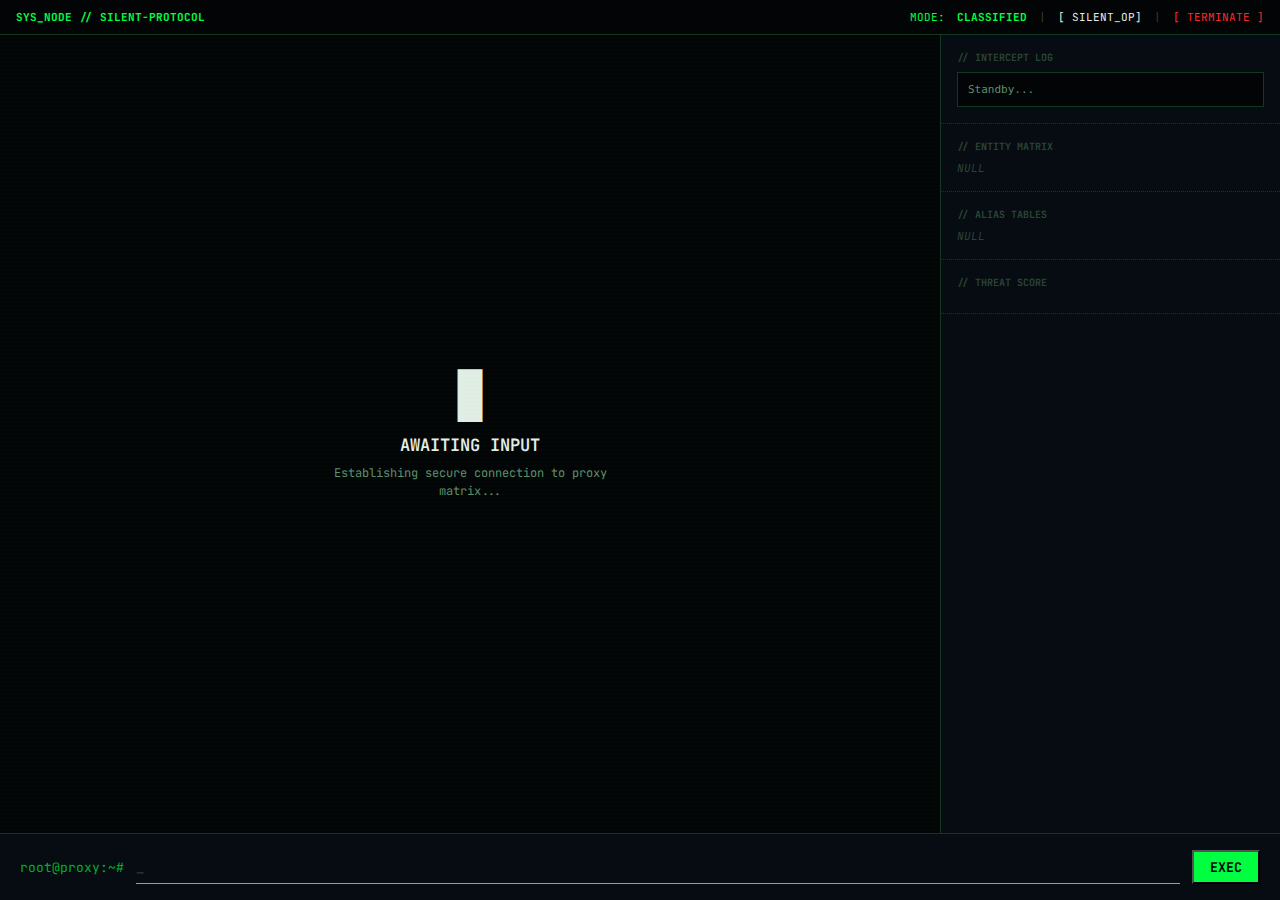
<file: experimental_frontend/index.html>
<!DOCTYPE html>
<html lang="en">
<head>
    <meta charset="UTF-8">
    <meta name="viewport" content="width=device-width, initial-scale=1.0">
    <meta name="description" content="Silent-Protocol — Privacy-preserving AI proxy.">
    <title>Silent-Protocol — Privacy AI Proxy</title>
    <link rel="preconnect" href="https://fonts.googleapis.com">
    <link rel="preconnect" href="https://fonts.gstatic.com" crossorigin>
    <link href="https://fonts.googleapis.com/css2?family=Instrument+Sans:wght@400;600;700&family=JetBrains+Mono:wght@400;500;700&family=DM+Sans:opsz,wght@9..40,400;9..40,500;9..40,700&family=Source+Code+Pro:wght@400;500&family=Inter:wght@400;500;600;700&family=Fira+Code:wght@400;500&family=Space+Grotesk:wght@400;500;700&family=Overpass+Mono:wght@400;700&family=Plus+Jakarta+Sans:wght@400;500;600;700&family=IBM+Plex+Mono:wght@400;500&display=swap" rel="stylesheet">
    <link rel="stylesheet" href="style.css">
</head>
<body data-theme="classified">

<!-- ═══════════════════════════════════════════════════
     LAYOUT 1: CLASSIFIED — Intelligence terminal
     UX: Raw, technical. Controls in ASCII-style header.
     Color: Pure black, CRT green.
     ═══════════════════════════════════════════════════ -->
<div id="layout-classified" class="layout-container" style="display:none">
    <div class="cl-top-bar">
        <div class="cl-brand">SYS_NODE // SILENT-PROTOCOL</div>
        <div class="cl-controls">
            <span class="cl-label">MODE:</span>
            <select class="cl-select" data-theme-switcher>
                <option value="classified">CLASSIFIED</option>
                <option value="messenger">MESSENGER</option>
                <option value="superchat">SUPERCHAT</option>
                <option value="phantom">PHANTOM</option>
                <option value="darkcom">DARKCOM</option>
            </select>
            <span class="cl-divider">|</span>
            <label class="cl-silent-toggle">
                [<input type="checkbox" checked data-silent-toggle> SILENT_OP]
            </label>
            <span class="cl-divider">|</span>
            <button class="cl-btn" data-reset-btn>[ TERMINATE ]</button>
        </div>
    </div>
    <div class="cl-main">
        <section class="cl-chat" id="cl-chat-area">
            <div class="empty-state" data-empty>
                <div class="empty-icon">█</div>
                <h2>AWAITING INPUT</h2>
                <p>Establishing secure connection to proxy matrix...</p>
            </div>
            <div class="messages" data-messages></div>
            <div class="typing-indicator" data-typing style="display:none"><div class="td"></div><div class="td"></div><div class="td"></div></div>
        </section>
        <aside class="cl-debug">
            <div class="cl-debug-block">
                <h3>// INTERCEPT LOG</h3>
                <pre data-sanitized>Standby...</pre>
            </div>
            <div class="cl-debug-block">
                <h3>// ENTITY MATRIX</h3>
                <div class="entity-tags" data-entities><span class="placeholder">NULL</span></div>
            </div>
            <div class="cl-debug-block">
                <h3>// ALIAS TABLES</h3>
                <div class="alias-map" data-aliases><span class="placeholder">NULL</span></div>
            </div>
            <div class="cl-debug-block">
                <h3>// THREAT SCORE</h3>
                <div data-scorecard></div>
            </div>
        </aside>
    </div>
    <footer class="cl-input">
        <span class="cl-prompt">root@proxy:~#</span>
        <form data-form autocomplete="off">
            <input type="text" data-input placeholder="_" spellcheck="false" autofocus>
            <button type="submit" class="btn-send cl-send">EXEC</button>
        </form>
    </footer>
</div>

<!-- ═══════════════════════════════════════════════════
     LAYOUT 2: MESSENGER — Consumer messaging
     UX: Soft, familiar. Controls hid in profile menu.
     Color: Pristine white, blue accents (#007aff).
     ═══════════════════════════════════════════════════ -->
<div id="layout-messenger" class="layout-container" style="display:none">
    <div class="ms-main">
        <aside class="ms-sidebar">
            <div class="ms-profile">
                <div class="ms-avatar">🛡️</div>
                <div class="ms-profile-info">
                    <span class="ms-profile-name">Silent-Protocol</span>
                    <span class="ms-profile-status">Privacy Engine</span>
                </div>
                <!-- Native Settings Dropdown -->
                <div class="ms-settings">
                    <select class="ms-select" data-theme-switcher>
                        <option value="messenger">Messenger</option>
                        <option value="classified">Classified</option>
                        <option value="superchat">SuperChat</option>
                        <option value="phantom">Phantom</option>
                        <option value="darkcom">DarkCom</option>
                    </select>
                </div>
            </div>
            <div class="ms-search">
                <span class="ms-search-icon">🔍</span>
                <span data-sanitized class="ms-search-text">Sanitized output...</span>
            </div>
            <!-- Tabs -->
            <div class="ms-tabs">
                <button class="ms-tab ms-tab-active" data-ms-tab="entities">Entities</button>
                <button class="ms-tab" data-ms-tab="aliases">Aliases</button>
                <button class="ms-tab" data-ms-tab="score">Score</button>
            </div>
            <div class="ms-tab-content ms-tab-entities active" data-ms-panel="entities">
                <div class="entity-tags" data-entities><span class="placeholder">No entities</span></div>
            </div>
            <div class="ms-tab-content ms-tab-aliases" data-ms-panel="aliases">
                <div class="alias-map" data-aliases><span class="placeholder">No mappings</span></div>
            </div>
            <div class="ms-tab-content ms-tab-score" data-ms-panel="score">
                <div data-scorecard></div>
            </div>
        </aside>

        <div class="ms-chat-wrapper">
            <div class="ms-chat-header">
                <div class="ms-chat-header-left">
                    <div class="ms-chat-avatar">🤖</div>
                    <div>
                        <div class="ms-chat-name">Secure AI</div>
                        <div class="ms-chat-typing" data-typing style="display:none">typing...</div>
                    </div>
                </div>
                <div class="ms-chat-header-right">
                    <label class="ms-toggle-lbl">
                        Silent <input type="checkbox" checked data-silent-toggle class="ms-toggle">
                    </label>
                    <button class="ms-btn-clear" data-reset-btn>Clear Chat</button>
                    <span class="ms-header-action" title="Privacy Score">🛡️ <span data-global-score>--</span></span>
                </div>
            </div>
            <section class="ms-chat" id="ms-chat-area">
                <div class="empty-state" data-empty>
                    <div class="empty-icon">💬</div>
                    <h2>Start a secure conversation</h2>
                    <p>Names, dates, and sensitive data are protected.</p>
                </div>
                <div class="messages" data-messages></div>
            </section>
            <footer class="ms-input">
                <form data-form autocomplete="off">
                    <input type="text" data-input placeholder="Message..." spellcheck="false">
                    <button type="submit" class="btn-send ms-send">↑</button>
                </form>
            </footer>
        </div>
    </div>
</div>

<!-- ═══════════════════════════════════════════════════
     LAYOUT 3: SUPERCHAT — Modern AI SaaS (Indigo/Slate)
     UX: Top navigation bar, clear actions. 
     Color: Slate #0f172a / White #ffffff / Indigo #4f46e5.
     ═══════════════════════════════════════════════════ -->
<div id="layout-superchat" class="layout-container" style="display:none">
    <nav class="sc-nav">
        <div class="sc-nav-left">
            <span class="sc-nav-logo">⚡</span>
            <span class="sc-brand">Silent-Protocol</span>
        </div>
        <div class="sc-nav-center">
            <button class="sc-nav-tab sc-nav-active">Chat</button>
            <button class="sc-nav-tab">Privacy Log</button>
            <button class="sc-nav-tab">Entities</button>
        </div>
        <div class="sc-nav-right">
            <!-- Native SaaS Dropdown -->
            <select class="sc-select" data-theme-switcher>
                <option value="superchat">SuperChat UI</option>
                <option value="classified">Classified UI</option>
                <option value="messenger">Messenger UI</option>
                <option value="phantom">Phantom UI</option>
                <option value="darkcom">DarkCom UI</option>
            </select>
            <label class="sc-silent-toggle">
                Auto-Protect <input type="checkbox" checked data-silent-toggle>
            </label>
            <button class="sc-btn-reset" data-reset-btn>New Session</button>
            <span class="sc-nav-score">Score: <span data-global-score>--</span></span>
        </div>
    </nav>
    <div class="sc-body">
        <aside class="sc-sidebar">
            <div class="sc-sidebar-section">
                <h4>🏷️ Detected Entities</h4>
                <div class="entity-tags" data-entities><span class="placeholder">No entities</span></div>
            </div>
            <div class="sc-sidebar-section">
                <h4>🔗 Alias Map</h4>
                <div class="alias-map" data-aliases><span class="placeholder">No mappings</span></div>
            </div>
            <div class="sc-sidebar-section">
                <h4>📡 AI Input Sync</h4>
                <pre data-sanitized class="sc-sanitized-pre">Waiting...</pre>
            </div>
            <div class="sc-sidebar-section">
                <h4>🛡️ Assessment</h4>
                <div data-scorecard></div>
            </div>
        </aside>
        <div class="sc-chat-column">
            <section class="sc-chat" id="sc-chat-area">
                <div class="empty-state" data-empty>
                    <div class="empty-icon">✨</div>
                    <h2>Ask anything privately</h2>
                    <p>Your PII is replaced with realistic fakes before reaching the AI.</p>
                </div>
                <div class="messages" data-messages></div>
                <div class="typing-indicator" data-typing style="display:none"><div class="td"></div><div class="td"></div><div class="td"></div></div>
            </section>
            <footer class="sc-input">
                <form data-form autocomplete="off">
                    <input type="text" data-input placeholder="Ask or search anything" spellcheck="false">
                    <button type="submit" class="btn-send sc-send">Send ↗</button>
                </form>
            </footer>
        </div>
    </div>
</div>

<!-- ═══════════════════════════════════════════════════
     LAYOUT 4: PHANTOM — Luxury Stealth 
     UX: Minimalist floating bar.
     Color: Obsidian #05020a, Rose Gold #e0bfb8. Glass.
     ═══════════════════════════════════════════════════ -->
<div id="layout-phantom" class="layout-container" style="display:none">
    <div class="ph-top-bar">
        <span class="ph-logo">SILENT-PROTOCOL</span>
        <div class="ph-controls">
            <label class="ph-toggle">Silent <input type="checkbox" checked data-silent-toggle></label>
            <select class="ph-select" data-theme-switcher>
                <option value="phantom">Phantom</option>
                <option value="classified">Classified</option>
                <option value="messenger">Messenger</option>
                <option value="superchat">SuperChat</option>
                <option value="darkcom">DarkCom</option>
            </select>
            <button class="ph-btn-txt" data-reset-btn>Reset</button>
        </div>
    </div>
    <div class="ph-stage">
        <div class="ph-float ph-float-left">
            <div class="ph-glass-card">
                <h4>AI Feed</h4>
                <pre data-sanitized>Waiting...</pre>
            </div>
            <div class="ph-glass-card">
                <h4>Identities</h4>
                <div class="alias-map" data-aliases><span class="placeholder">—</span></div>
            </div>
        </div>
        <div class="ph-center">
            <section class="ph-chat" id="ph-chat-area">
                <div class="empty-state" data-empty>
                    <h2>Phantom Mode</h2>
                    <p>Your identity is invisible.</p>
                </div>
                <div class="messages" data-messages></div>
                <div class="typing-indicator" data-typing style="display:none"><div class="td"></div><div class="td"></div><div class="td"></div></div>
            </section>
            <footer class="ph-input"><form data-form autocomplete="off"><input type="text" data-input placeholder="Whisper..." spellcheck="false"><button type="submit" class="btn-send ph-send">→</button></form></footer>
        </div>
        <div class="ph-float ph-float-right">
            <div class="ph-glass-card">
                <h4>Entities</h4>
                <div class="entity-tags" data-entities><span class="placeholder">—</span></div>
            </div>
            <div class="ph-glass-card">
                <h4>Score: <span data-global-score>--</span></h4>
                <div data-scorecard></div>
            </div>
        </div>
    </div>
</div>

<!-- ═══════════════════════════════════════════════════
     LAYOUT 5: DARKCOM — NOC Dashboard
     UX: Dense control panel.
     Color: Deep Navy #040d1a, Cyan #00e5ff.
     ═══════════════════════════════════════════════════ -->
<div id="layout-darkcom" class="layout-container" style="display:none">
    <div class="dk-main">
        <nav class="dk-icon-bar">
            <div class="dk-icon-top">
                <div class="dk-icon dk-icon-active" title="Comm Link">📡</div>
                <div class="dk-icon" title="Entity Tracker">🎯</div>
                <div class="dk-icon" title="System Status">📊</div>
            </div>
            <div class="dk-icon-bottom">
                <button class="dk-icon" title="Clear Session" data-reset-btn>⏏</button>
            </div>
        </nav>
        <aside class="dk-panel">
            <div class="dk-panel-header">
                <div>
                    <div class="dk-panel-name">NOC.SECURE</div>
                    <div class="dk-panel-sub">Silent-Protocol</div>
                </div>
                <!-- Native Dropdown -->
                <select class="dk-select" data-theme-switcher>
                    <option value="darkcom">DARKCOM</option>
                    <option value="classified">CLASSIFIED</option>
                    <option value="messenger">MESSENGER</option>
                    <option value="superchat">SUPERCHAT</option>
                    <option value="phantom">PHANTOM</option>
                </select>
            </div>
            <div class="dk-panel-toggle">
                <span>Stealth Mode</span>
                <input type="checkbox" checked data-silent-toggle class="dk-checkbox">
            </div>
            <div class="dk-panel-section">
                <div class="dk-panel-section-title">Intercepted I/O</div>
                <pre data-sanitized class="dk-sanitized-text">Standby...</pre>
            </div>
            <div class="dk-panel-section">
                <div class="dk-panel-section-title">Targets <span class="dk-count" data-entity-count>0</span></div>
                <div class="entity-tags" data-entities><span class="placeholder">—</span></div>
            </div>
            <div class="dk-panel-section">
                <div class="dk-panel-section-title">Alias Registry</div>
                <div class="alias-map" data-aliases><span class="placeholder">—</span></div>
            </div>
            <div class="dk-panel-section">
                <div class="dk-panel-section-title">Threat Assessment (<span data-global-score>--</span>)</div>
                <div data-scorecard></div>
            </div>
        </aside>
        <div class="dk-chat-wrapper">
            <div class="dk-chat-header">
                <span class="dk-chat-name">TX/RX Feed #8000</span>
                <span class="dk-chat-status" data-typing style="display:none">Receiving...</span>
            </div>
            <section class="dk-chat" id="dk-chat-area">
                <div class="empty-state" data-empty>
                    <div class="empty-icon">⎈</div>
                    <h2>Channel Open</h2>
                    <p>All transmissions actively sanitized.</p>
                </div>
                <div class="messages" data-messages></div>
            </section>
            <footer class="dk-input"><form data-form autocomplete="off"><input type="text" data-input placeholder="> Transmit..." spellcheck="false"><button type="submit" class="btn-send dk-send">TX</button></form></footer>
        </div>
    </div>
</div>

<script src="script.js"></script>
</body>
</html>
</file>
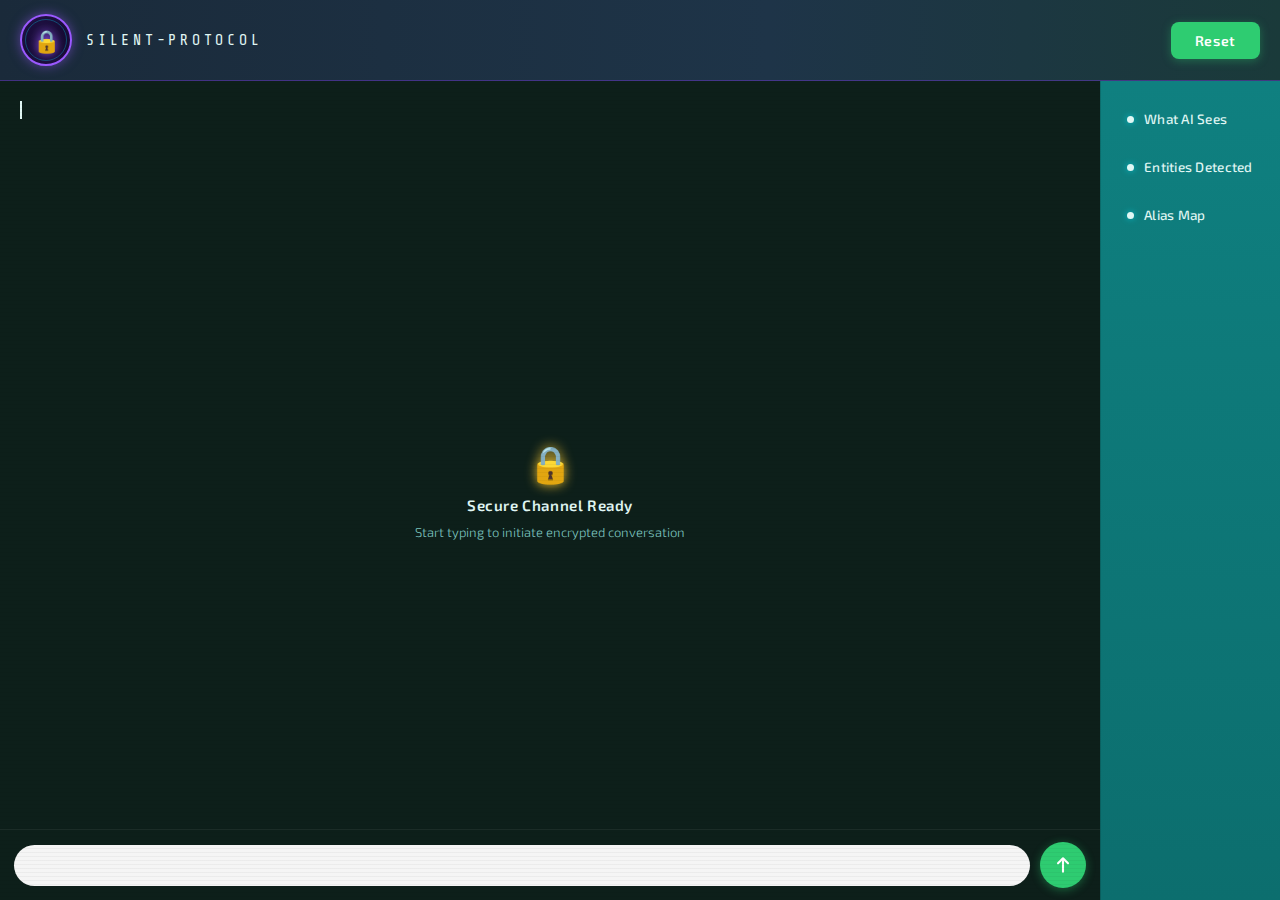
<file: divya_frontend/refrence.html>
<!DOCTYPE html>
<html lang="en">
<head>
  <meta charset="UTF-8" />
  <meta name="viewport" content="width=device-width, initial-scale=1.0" />
  <title>Silent Protocol</title>
  <link href="https://fonts.googleapis.com/css2?family=Share+Tech+Mono&family=Exo+2:wght@300;400;600;700&display=swap" rel="stylesheet" />
  <style>
    *, *::before, *::after { box-sizing: border-box; margin: 0; padding: 0; }

    :root {
      --bg-outer: #0a9999;
      --bg-header: #1a2a3a;
      --bg-chat: #0d1f1a;
      --bg-sidebar: #0f7a7a;
      --accent-purple: #9b59ff;
      --accent-cyan: #00e5ff;
      --accent-green: #00e676;
      --btn-green: #2ecc71;
      --btn-green-hover: #27ae60;
      --text-primary: #e0f7f4;
      --text-muted: #80cbc4;
      --border-purple: #7c3aed;
      --input-bg: #f5f5f5;
      --lock-gold: #f4c430;
    }

    html, body {
      height: 100%;
      width: 100%;
    }

    body {
      height: 100vh;
      background: var(--bg-chat);
      display: flex;
      flex-direction: column;
      font-family: 'Exo 2', sans-serif;
    }

    .container {
      width: 100%;
      height: 100vh;
      border: none;
      border-radius: 0;
      background: transparent;
      overflow: hidden;
      display: flex;
      flex-direction: column;
      animation: containerIn 0.6s ease forwards;
    }

    @keyframes containerIn {
      from { opacity: 0; transform: translateY(16px); }
      to   { opacity: 1; transform: translateY(0); }
    }

    /* ── HEADER ── */
    .header {
      background: linear-gradient(90deg, #1a2a3a 0%, #1e3448 60%, #1a3a3a 100%);
      padding: 14px 20px;
      display: flex;
      align-items: center;
      justify-content: space-between;
      border-bottom: 1px solid rgba(124,58,237,0.4);
    }

    .brand {
      display: flex;
      align-items: center;
      gap: 14px;
    }

    .logo-wrap {
      width: 52px;
      height: 52px;
      border-radius: 50%;
      border: 2px solid var(--accent-purple);
      background: radial-gradient(circle at 40% 35%, #1e1040, #0a0520);
      display: flex;
      align-items: center;
      justify-content: center;
      box-shadow: 0 0 12px rgba(155,89,255,0.5), inset 0 0 8px rgba(155,89,255,0.15);
      position: relative;
      overflow: hidden;
    }

    .logo-wrap::before {
      content: '';
      position: absolute;
      inset: 3px;
      border-radius: 50%;
      border: 1px solid rgba(0,229,255,0.3);
    }

    .logo-icon {
      font-size: 22px;
      color: var(--accent-purple);
      filter: drop-shadow(0 0 6px var(--accent-purple));
      z-index: 1;
    }

    .brand-name {
      font-family: 'Share Tech Mono', monospace;
      font-size: 15px;
      letter-spacing: 0.25em;
      color: var(--text-primary);
      text-transform: uppercase;
    }

    .btn-reset {
      background: var(--btn-green);
      color: #fff;
      border: none;
      border-radius: 8px;
      padding: 10px 24px;
      font-family: 'Exo 2', sans-serif;
      font-size: 14px;
      font-weight: 600;
      cursor: pointer;
      letter-spacing: 0.05em;
      transition: background 0.2s, box-shadow 0.2s, transform 0.1s;
      box-shadow: 0 2px 10px rgba(46,204,113,0.35);
    }

    .btn-reset:hover {
      background: var(--btn-green-hover);
      box-shadow: 0 4px 16px rgba(46,204,113,0.5);
      transform: translateY(-1px);
    }

    .btn-reset:active { transform: translateY(0); }

    /* ── BODY ROW ── */
    .body-row {
      display: flex;
      align-items: stretch;
      flex: 1;
      overflow: hidden;
    }

    /* ── CHAT PANEL ── */
    .chat-panel {
      flex: 1;
      background: var(--bg-chat);
      display: flex;
      flex-direction: column;
      position: relative;
      overflow: hidden;
    }

    .chat-messages {
      flex: 1;
      padding: 20px;
      display: flex;
      flex-direction: column;
      gap: 12px;
      overflow-y: auto;
      /* blinking cursor line */
    }

    .cursor-line {
      width: 2px;
      height: 18px;
      background: var(--text-primary);
      animation: blink 1s step-end infinite;
    }

    @keyframes blink {
      0%, 100% { opacity: 1; }
      50%       { opacity: 0; }
    }

    .idle-state {
      position: absolute;
      inset: 0;
      display: flex;
      flex-direction: column;
      align-items: center;
      justify-content: center;
      gap: 10px;
      pointer-events: none;
    }

    .idle-state.hidden { display: none; }

    .lock-icon {
      font-size: 36px;
      filter: drop-shadow(0 0 6px var(--lock-gold));
      animation: floatLock 3s ease-in-out infinite;
    }

    @keyframes floatLock {
      0%, 100% { transform: translateY(0); }
      50%       { transform: translateY(-6px); }
    }

    .idle-title {
      font-family: 'Exo 2', sans-serif;
      font-size: 15px;
      font-weight: 600;
      color: var(--text-primary);
      letter-spacing: 0.04em;
    }

    .idle-subtitle {
      font-size: 13px;
      color: var(--text-muted);
      font-weight: 300;
    }

    /* ── INPUT BAR ── */
    .input-bar {
      display: flex;
      align-items: center;
      gap: 10px;
      padding: 12px 14px;
      background: var(--bg-chat);
      border-top: 1px solid rgba(255,255,255,0.06);
    }

    .chat-input {
      flex: 1;
      background: var(--input-bg);
      border: none;
      border-radius: 24px;
      padding: 12px 18px;
      font-family: 'Exo 2', sans-serif;
      font-size: 14px;
      color: #1a1a1a;
      outline: none;
      transition: box-shadow 0.2s;
    }

    .chat-input::placeholder { color: #aaa; }

    .chat-input:focus {
      box-shadow: 0 0 0 2px var(--accent-cyan);
    }

    .btn-send {
      width: 46px;
      height: 46px;
      border-radius: 50%;
      background: var(--btn-green);
      border: none;
      cursor: pointer;
      display: flex;
      align-items: center;
      justify-content: center;
      flex-shrink: 0;
      transition: background 0.2s, transform 0.1s, box-shadow 0.2s;
      box-shadow: 0 2px 10px rgba(46,204,113,0.4);
    }

    .btn-send:hover {
      background: var(--btn-green-hover);
      transform: scale(1.08);
      box-shadow: 0 4px 16px rgba(46,204,113,0.55);
    }

    .btn-send svg {
      width: 20px;
      height: 20px;
      fill: #fff;
    }

    /* ── SIDEBAR ── */
    .sidebar {
      width: 180px;
      background: linear-gradient(180deg, #0f8080 0%, #0c6e6e 100%);
      padding: 24px 18px;
      display: flex;
      flex-direction: column;
      gap: 20px;
      border-left: 1px solid rgba(0,0,0,0.15);
      overflow-y: auto;
    }

    .sidebar-item {
      display: flex;
      align-items: center;
      gap: 10px;
      color: #e0f7f4;
      font-size: 13.5px;
      font-weight: 500;
      cursor: pointer;
      padding: 6px 8px;
      border-radius: 6px;
      transition: background 0.2s, color 0.2s;
      letter-spacing: 0.02em;
    }

    .sidebar-item:hover {
      background: rgba(255,255,255,0.12);
      color: #fff;
    }

    .sidebar-dot {
      width: 7px;
      height: 7px;
      border-radius: 50%;
      background: #e0f7f4;
      flex-shrink: 0;
      box-shadow: 0 0 6px rgba(0,229,255,0.6);
    }

    /* ── CHAT BUBBLES (for when messages appear) ── */
    .message {
      max-width: 80%;
      padding: 10px 16px;
      border-radius: 14px;
      font-size: 13.5px;
      line-height: 1.55;
      animation: msgIn 0.25s ease;
    }

    @keyframes msgIn {
      from { opacity: 0; transform: translateY(8px); }
      to   { opacity: 1; transform: translateY(0); }
    }

    .message.user {
      align-self: flex-end;
      background: rgba(46,204,113,0.2);
      border: 1px solid rgba(46,204,113,0.35);
      color: #c8ffe0;
      border-bottom-right-radius: 4px;
    }

    .message.ai {
      align-self: flex-start;
      background: rgba(155,89,255,0.12);
      border: 1px solid rgba(155,89,255,0.25);
      color: var(--text-primary);
      border-bottom-left-radius: 4px;
    }

    /* ── SCANLINE OVERLAY ── */
    .chat-panel::after {
      content: '';
      position: absolute;
      inset: 0;
      background: repeating-linear-gradient(
        0deg,
        transparent,
        transparent 3px,
        rgba(0,0,0,0.04) 3px,
        rgba(0,0,0,0.04) 4px
      );
      pointer-events: none;
      z-index: 2;
    }
  </style>
</head>
<body>

<div class="container">

  <!-- HEADER -->
  <div class="header">
    <div class="brand">
      <div class="logo-wrap">
        <span class="logo-icon">🔒</span>
      </div>
      <span class="brand-name">Silent-Protocol</span>
    </div>
    <button class="btn-reset" onclick="resetChat()">Reset</button>
  </div>

  <!-- BODY -->
  <div class="body-row">

    <!-- CHAT PANEL -->
    <div class="chat-panel">
      <div class="chat-messages" id="chatMessages">
        <div class="cursor-line" id="cursorLine"></div>
      </div>

      <!-- Idle overlay -->
      <div class="idle-state" id="idleState">
        <span class="lock-icon">🔒</span>
        <span class="idle-title">Secure Channel Ready</span>
        <span class="idle-subtitle">Start typing to initiate encrypted conversation</span>
      </div>

      <!-- Input -->
      <div class="input-bar">
        <input
          class="chat-input"
          id="chatInput"
          type="text"
          placeholder=""
          autocomplete="off"
          onkeydown="handleKey(event)"
          oninput="handleInput()"
        />
        <button class="btn-send" onclick="sendMessage()">
          <svg viewBox="0 0 24 24" xmlns="http://www.w3.org/2000/svg">
            <path d="M12 4l0 16M12 4l-6 6M12 4l6 6" stroke="#fff" stroke-width="2.5"
              stroke-linecap="round" stroke-linejoin="round" fill="none"/>
          </svg>
        </button>
      </div>
    </div>

    <!-- SIDEBAR -->
    <div class="sidebar">
      <div class="sidebar-item"><span class="sidebar-dot"></span>What AI Sees</div>
      <div class="sidebar-item"><span class="sidebar-dot"></span>Entities Detected</div>
      <div class="sidebar-item"><span class="sidebar-dot"></span>Alias Map</div>
    </div>

  </div>
</div>

<script>
  let hasMessages = false;

  function handleInput() {
    const input = document.getElementById('chatInput');
    const idle = document.getElementById('idleState');
    if (input.value.trim().length > 0 && !hasMessages) {
      idle.style.opacity = '0';
      idle.style.transition = 'opacity 0.3s';
    } else if (input.value.trim().length === 0 && !hasMessages) {
      idle.style.opacity = '1';
    }
  }

  function handleKey(e) {
    if (e.key === 'Enter') sendMessage();
  }

  function sendMessage() {
    const input = document.getElementById('chatInput');
    const text = input.value.trim();
    if (!text) return;

    const idle = document.getElementById('idleState');
    idle.classList.add('hidden');

    const cursor = document.getElementById('cursorLine');
    if (cursor) cursor.remove();

    appendMessage(text, 'user');
    input.value = '';
    hasMessages = true;

    // Simulate AI response
    setTimeout(() => {
      appendMessage('🔐 Encrypted response received. Processing secure channel data...', 'ai');
    }, 800);
  }

  function appendMessage(text, role) {
    const messages = document.getElementById('chatMessages');
    const div = document.createElement('div');
    div.className = `message ${role}`;
    div.textContent = text;
    messages.appendChild(div);
    messages.scrollTop = messages.scrollHeight;
  }

  function resetChat() {
    const messages = document.getElementById('chatMessages');
    messages.innerHTML = '<div class="cursor-line" id="cursorLine"></div>';
    document.getElementById('idleState').classList.remove('hidden');
    document.getElementById('idleState').style.opacity = '1';
    document.getElementById('chatInput').value = '';
    hasMessages = false;
  }
</script>

</body>
</html>
</file>
<file: experimental_frontend/style.css>
/* ═══════════════════════════════════════════════════════════════
   Silent-Protocol — style.css
   5 Independent, Context-Aware Layouts & Color Systems
   ═══════════════════════════════════════════════════════════════ */

*, *::before, *::after { box-sizing: border-box; margin: 0; padding: 0; }
html { height: 100%; }
body { height: 100%; overflow: hidden; display: flex; flex-direction: column; transition: background 0.3s, color 0.3s; }

/* ═══ COLOR SYSTEMS ═══ */

/* 🟢 CLASSIFIED: Technical, CRT Terminal */
[data-theme="classified"] {
    --font-display: 'JetBrains Mono', monospace;
    --font-mono: 'JetBrains Mono', monospace;
    --bg-void: #020406; --bg-surface: #060c11; --bg-elevated: #0a141d; --bg-hover: #101e2b;
    --text-primary: #e2ede5; --text-muted: #5e8f6e; --text-ghost: #2b4534;
    --accent: #00ff41; --accent-dim: #00b02d; --accent-glow: rgba(0,255,65,0.12); --accent-text: #020406;
    --border: #133821; --border-active: rgba(0,255,65,0.3); --danger: #ff2a2a;
    --radius: 0px; --shadow: none;
}

/* 💬 MESSENGER: Clean, Friendly Consumer App */
[data-theme="messenger"] {
    --font-display: 'Inter', sans-serif;
    --font-mono: 'Fira Code', monospace;
    --bg-void: #f3f4f6; --bg-surface: #ffffff; --bg-elevated: #f9fafb; --bg-hover: #e5e7eb;
    --text-primary: #111827; --text-muted: #6b7280; --text-ghost: #d1d5db;
    --accent: #2563eb; --accent-dim: #1d4ed8; --accent-glow: rgba(37,99,235,0.08); --accent-text: #ffffff;
    --user-bubble: #2563eb; --user-bubble-text: #ffffff;
    --border: #e5e7eb; --border-active: rgba(37,99,235,0.25); --danger: #ef4444;
    --radius: 12px; --shadow: 0 1px 2px rgba(0,0,0,0.05);
}

/* ⚡ SUPERCHAT: Modern AI SaaS */
[data-theme="superchat"] {
    --font-display: 'Plus Jakarta Sans', sans-serif;
    --font-mono: 'IBM Plex Mono', monospace;
    --bg-void: #f8fafc; --bg-surface: #ffffff; --bg-elevated: #f1f5f9; --bg-hover: #e2e8f0;
    --text-primary: #0f172a; --text-muted: #64748b; --text-ghost: #cbd5e1;
    --accent: #4f46e5; --accent-dim: #4338ca; --accent-glow: rgba(79,70,229,0.1); --accent-text: #ffffff;
    --border: #e2e8f0; --border-active: rgba(79,70,229,0.25); --danger: #ef4444;
    --radius: 8px; --shadow: 0 4px 6px -1px rgba(0,0,0,0.05);
}

/* 🟣 PHANTOM: Luxury Stealth */
[data-theme="phantom"] {
    --font-display: 'DM Sans', sans-serif;
    --font-mono: 'Source Code Pro', monospace;
    --bg-void: #05020a; --bg-surface: #100a1a; --bg-elevated: #1a0f2e; --bg-hover: #261645;
    --text-primary: #e8e3f5; --text-muted: #8578a8; --text-ghost: #443c5c;
    --accent: #d4af37; --accent-dim: #b59226; --accent-glow: rgba(212,175,55,0.1); --accent-text: #05020a;
    --border: rgba(212,175,55,0.15); --border-active: rgba(212,175,55,0.3); --danger: #ff6b6b;
    --radius: 12px; --shadow: 0 8px 32px rgba(0,0,0,0.4);
}

/* 🌐 DARKCOM: Tactical NOC Dashboard */
[data-theme="darkcom"] {
    --font-display: 'Space Grotesk', sans-serif;
    --font-mono: 'Overpass Mono', monospace;
    --bg-void: #030b14; --bg-surface: #081424; --bg-elevated: #0c1b30; --bg-hover: #122540;
    --text-primary: #d1e2f3; --text-muted: #5e84a6; --text-ghost: #2b4563;
    --accent: #00f4ff; --accent-dim: #00c7d1; --accent-glow: rgba(0,244,255,0.1); --accent-text: #030b14;
    --user-bubble: #00f4ff; --user-bubble-text: #030b14;
    --border: #163254; --border-active: rgba(0,244,255,0.4); --danger: #ff3366;
    --radius: 4px; --shadow: 0 2px 8px rgba(0,0,0,0.3);
}

body { font-family: var(--font-mono); background: var(--bg-void); color: var(--text-primary); }

.layout-container { flex: 1; display: flex; flex-direction: column; overflow: hidden; }

/* ═══ GLOBALLY SHARED COMPONENTS ═══ */
.empty-state { display: flex; flex-direction: column; align-items: center; justify-content: center; text-align: center; gap: 8px; padding: 40px 20px; flex: 1; }
.empty-icon { font-size: 40px; margin-bottom: 4px; }
.empty-state h2 { font-family: var(--font-display); font-size: 17px; font-weight: 600; color: var(--text-primary); }
.empty-state p { font-family: var(--font-display); font-size: 12px; color: var(--text-muted); max-width: 340px; line-height: 1.5; }

.messages { display: flex; flex-direction: column; gap: 10px; }
.message { max-width: 85%; padding: 12px 16px; border-radius: var(--radius); animation: msgIn 0.3s ease-out; box-shadow: var(--shadow); border: 1px solid transparent; }
.msg-head { display: flex; justify-content: space-between; margin-bottom: 6px; }
.msg-role { font-family: var(--font-display); font-size: 10px; font-weight: 700; text-transform: uppercase; letter-spacing: 0.5px; }
.msg-time { font-size: 9px; color: var(--text-ghost); font-family: var(--font-mono); }
.msg-body { font-size: 13px; line-height: 1.6; word-break: break-word; white-space: pre-wrap; font-family: var(--font-display); }

.typing-indicator { display: flex; gap: 5px; padding: 10px 14px; align-items: center; }
.td { width: 5px; height: 5px; border-radius: 50%; background: var(--accent); opacity: 0.4; animation: bounce 1.2s ease-in-out infinite; }
.td:nth-child(2) { animation-delay: 0.15s; } .td:nth-child(3) { animation-delay: 0.3s; }

.entity-tags { display: flex; flex-wrap: wrap; gap: 4px; }
.entity-tag { display: inline-flex; align-items: center; gap: 4px; padding: 3px 8px; border-radius: calc(var(--radius) - 2px); font-family: var(--font-mono); font-size: 10px; font-weight: 600; }
.entity-tag[data-tier="REPLACE"] { background: rgba(239,68,68,0.1); border: 1px solid rgba(239,68,68,0.25); color: #ef4444; }
.entity-tag[data-tier="PERTURB"] { background: rgba(245,158,11,0.1); border: 1px solid rgba(245,158,11,0.25); color: #f59e0b; }
.entity-tag[data-tier="PRESERVE"] { background: rgba(16,185,129,0.1); border: 1px solid rgba(16,185,129,0.25); color: #10b981; }
.tier-badge { font-size: 8px; font-weight: 700; opacity: 0.7; }
.placeholder { font-size: 11px; color: var(--text-ghost); font-style: italic; font-family: var(--font-mono); }

.alias-map { display: flex; flex-direction: column; gap: 4px; }
.alias-row { font-family: var(--font-mono); font-size: 11px; display: flex; align-items: center; gap: 6px; }
.alias-real { color: var(--danger); text-decoration: line-through; opacity: 0.7; }
.alias-arrow { color: var(--text-muted); }
.alias-fake { color: var(--accent); font-weight: 600; }

.sc-meter { height: 6px; width: 100%; background: var(--bg-hover); border-radius: var(--radius); overflow: hidden; margin-bottom: 8px; }
.sc-bar { height: 100%; border-radius: var(--radius); transition: width 0.5s; background: var(--accent); }
.sc-bar.low { background: #10b981; } .sc-bar.medium { background: #f59e0b; } .sc-bar.high { background: #ef4444; }
.sc-big { font-family: var(--font-display); font-size: 28px; font-weight: 700; color: var(--text-primary); line-height: 1; }
.sc-label { font-size: 10px; color: var(--text-muted); text-transform: uppercase; font-family: var(--font-display); font-weight: 600; }
.sc-row { font-size: 11px; color: var(--text-muted); display: flex; align-items: center; gap: 6px; margin-top: 4px; font-family: var(--font-mono); }
.sc-dot { width: 6px; height: 6px; border-radius: 50%; flex-shrink: 0; }
.sc-dot.r { background: #ef4444; } .sc-dot.p { background: #f59e0b; } .sc-dot.v { background: #10b981; } .sc-dot.h { background: var(--accent); }

/* Common Base Input */
[data-input] { font-family: var(--font-display); font-size: 14px; background: var(--bg-surface); color: var(--text-primary); outline: none; transition: 0.15s; }
[data-input]::placeholder { color: var(--text-ghost); }


/* ═══════════════════════════════════════════════════════════════
   LAYOUT 1: CLASSIFIED 
   ASCII-style terminal. Monospace heavy.
   ═══════════════════════════════════════════════════════════════ */
.cl-top-bar { display: flex; justify-content: space-between; padding: 10px 16px; background: var(--bg-void); border-bottom: 1px solid var(--border); font-size: 11px; color: var(--accent); }
.cl-brand { font-weight: 700; }
.cl-controls { display: flex; gap: 12px; align-items: center; }
.cl-select { background: transparent; border: none; color: var(--accent); font-family: var(--font-mono); font-size: 11px; cursor: pointer; outline: none; appearance: none; -webkit-appearance: none; font-weight: 700; }
.cl-select option { background: var(--bg-void); color: var(--accent); }
.cl-divider { color: var(--text-ghost); }
.cl-silent-toggle { cursor: pointer; color: var(--text-primary); }
.cl-silent-toggle input { display: none; }
.cl-silent-toggle input:checked ~ span { color: var(--accent); }
.cl-btn { background: transparent; border: none; color: var(--danger); font-family: var(--font-mono); font-size: 11px; cursor: pointer; }
.cl-btn:hover { background: var(--danger); color: var(--bg-void); }

.cl-main { flex: 1; display: flex; overflow: hidden; }
.cl-chat { flex: 1; display: flex; flex-direction: column; overflow-y: auto; padding: 20px; background: var(--bg-void); position: relative; scroll-behavior: smooth; }
.cl-debug { width: 340px; background: var(--bg-surface); border-left: 1px solid var(--border); overflow-y: auto; }
.cl-debug-block { padding: 16px; border-bottom: 1px dotted var(--border); }
.cl-debug-block h3 { font-size: 10px; color: var(--text-ghost); margin-bottom: 8px; }
.cl-debug-block pre { font-size: 11px; color: var(--text-muted); background: var(--bg-void); padding: 10px; border: 1px solid var(--border); max-height: 160px; overflow-y: auto; }

.cl-input { display: flex; align-items: center; gap: 12px; padding: 16px 20px; background: var(--bg-surface); border-top: 1px solid var(--border); }
.cl-prompt { font-size: 13px; color: var(--accent-dim); }
.cl-input form { flex: 1; display: flex; gap: 12px; }
.cl-input [data-input] { flex: 1; background: transparent; border: none; color: var(--accent); font-family: var(--font-mono); }
.cl-input [data-input]:focus { box-shadow: none; border-bottom: 1px solid var(--accent); }
.cl-send { font-family: var(--font-mono); background: var(--accent); color: var(--bg-void); padding: 6px 16px; font-weight: 700; border-radius: 0; }

[data-theme="classified"] .cl-chat::after { content: ''; position: absolute; inset: 0; pointer-events: none; z-index: 2; background: repeating-linear-gradient(0deg, transparent, transparent 2px, rgba(0,255,65,0.015) 2px, rgba(0,255,65,0.015) 4px); }
[data-theme="classified"] .message { border: 1px solid var(--border); background: var(--bg-surface); border-left-width: 4px; border-radius: 0; }
[data-theme="classified"] .message.user { border-left-color: var(--accent); }
[data-theme="classified"] .message.assistant { border-left-color: var(--text-muted); }
[data-theme="classified"] .message .msg-role { color: var(--accent); }


/* ═══════════════════════════════════════════════════════════════
   LAYOUT 2: MESSENGER 
   Clean, Consumer-friendly, WhatsApp-styled.
   ═══════════════════════════════════════════════════════════════ */
.ms-main { flex: 1; display: flex; overflow: hidden; background: var(--bg-void); }
.ms-sidebar { width: 340px; background: var(--bg-surface); border-right: 1px solid var(--border); display: flex; flex-direction: column; }
.ms-profile { display: flex; align-items: center; gap: 12px; padding: 16px; background: var(--bg-elevated); border-bottom: 1px solid var(--border); }
.ms-avatar { font-size: 24px; width: 44px; height: 44px; display: flex; align-items: center; justify-content: center; background: var(--bg-hover); border-radius: 50%; }
.ms-profile-info { flex: 1; display: flex; flex-direction: column; }
.ms-profile-name { font-family: var(--font-display); font-weight: 600; font-size: 15px; color: var(--text-primary); }
.ms-profile-status { font-family: var(--font-display); font-size: 12px; color: var(--text-muted); }
.ms-settings .ms-select { background: transparent; border: 1px solid var(--border); padding: 4px 8px; border-radius: 6px; font-family: var(--font-display); font-size: 11px; cursor: pointer; color: var(--text-muted); }

.ms-search { padding: 12px 16px; background: var(--bg-surface); border-bottom: 1px solid var(--border); display: flex; align-items: center; gap: 8px; }
.ms-search-text { font-family: var(--font-mono); font-size: 11px; color: var(--text-muted); white-space: nowrap; overflow: hidden; text-overflow: ellipsis; }

.ms-tabs { display: flex; background: var(--bg-elevated); border-bottom: 1px solid var(--border); }
.ms-tab { flex: 1; padding: 12px 0; font-family: var(--font-display); font-size: 13px; font-weight: 600; color: var(--text-muted); background: transparent; border: none; cursor: pointer; border-bottom: 2px solid transparent; }
.ms-tab:hover { color: var(--text-primary); background: var(--bg-hover); }
.ms-tab.active { color: var(--accent); border-bottom-color: var(--accent); background: var(--bg-surface); }
.ms-tab-content { display: none; flex: 1; overflow-y: auto; padding: 16px; background: var(--bg-surface); }
.ms-tab-content.active { display: block; }

.ms-chat-wrapper { flex: 1; display: flex; flex-direction: column; }
.ms-chat-header { display: flex; justify-content: space-between; align-items: center; padding: 12px 20px; background: var(--bg-surface); border-bottom: 1px solid var(--border); box-shadow: var(--shadow); z-index: 10; }
.ms-chat-header-left { display: flex; align-items: center; gap: 12px; }
.ms-chat-avatar { width: 40px; height: 40px; background: var(--bg-elevated); border-radius: 50%; display: flex; align-items: center; justify-content: center; font-size: 20px; }
.ms-chat-name { font-family: var(--font-display); font-weight: 600; font-size: 15px; }
.ms-chat-typing { font-size: 11px; color: var(--accent); font-family: var(--font-display); }

.ms-chat-header-right { display: flex; align-items: center; gap: 14px; }
.ms-toggle-lbl { font-family: var(--font-display); font-size: 12px; color: var(--text-muted); display: flex; align-items: center; gap: 6px; cursor: pointer; }
.ms-btn-clear { background: transparent; border: 1px solid var(--border); color: var(--danger); padding: 4px 10px; border-radius: 16px; font-family: var(--font-display); font-size: 11px; cursor: pointer; font-weight: 600; }
.ms-header-action { background: var(--bg-elevated); padding: 4px 10px; border-radius: 16px; font-size: 11px; font-weight: 600; color: var(--accent); font-family: var(--font-mono); }

.ms-chat { flex: 1; overflow-y: auto; padding: 24px; background-image: url("data:image/svg+xml,%3Csvg width='40' height='40' viewBox='0 0 40 40' xmlns='http://www.w3.org/2000/svg'%3E%3Ccircle cx='20' cy='20' r='1' fill='%23d1d5db' fill-opacity='0.4'/%3E%3C/svg%3E"); }
.ms-input { padding: 16px 24px; background: var(--bg-surface); }
.ms-input form { display: flex; gap: 12px; }
.ms-input [data-input] { flex: 1; height: 44px; border: 1px solid var(--border); border-radius: 22px; padding: 0 20px; background: var(--bg-elevated); }
.ms-send { border-radius: 50%; width: 44px; height: 44px; font-size: 18px; display: flex; align-items: center; justify-content: center; }

[data-theme="messenger"] .message { max-width: 65%; border: none; background: var(--bg-surface); border-radius: 16px; box-shadow: var(--shadow); padding: 12px 16px; }
[data-theme="messenger"] .message.user { align-self: flex-end; background: var(--user-bubble); color: var(--user-bubble-text); border-radius: 16px 16px 4px 16px; }
[data-theme="messenger"] .message.assistant { border-radius: 16px 16px 16px 4px; border: 1px solid var(--border); }
[data-theme="messenger"] .message.user .msg-body { color: var(--user-bubble-text); }
[data-theme="messenger"] .message.user .msg-role, [data-theme="messenger"] .message.user .msg-time { color: rgba(255,255,255,0.7); }
[data-theme="messenger"] .message.assistant .msg-role { display: none; }


/* ═══════════════════════════════════════════════════════════════
   LAYOUT 3: SUPERCHAT 
   SaaS Dashboard style. Broad navigation. Balanced radius.
   ═══════════════════════════════════════════════════════════════ */
.sc-nav { height: 56px; background: var(--bg-surface); border-bottom: 1px solid var(--border); display: flex; align-items: center; justify-content: space-between; padding: 0 24px; z-index: 10; }
.sc-nav-left { display: flex; align-items: center; gap: 12px; }
.sc-nav-logo { width: 32px; height: 32px; background: var(--accent); color: var(--accent-text); border-radius: 8px; display: flex; align-items: center; justify-content: center; font-size: 16px; font-weight: 700; }
.sc-brand { font-family: var(--font-display); font-weight: 700; font-size: 16px; }
.sc-nav-center { display: flex; gap: 8px; }
.sc-nav-tab { background: transparent; border: none; padding: 6px 16px; border-radius: 20px; font-family: var(--font-display); font-size: 13px; font-weight: 600; color: var(--text-muted); cursor: pointer; transition: 0.15s; }
.sc-nav-active { background: var(--bg-elevated); color: var(--text-primary); }
.sc-nav-right { display: flex; align-items: center; gap: 16px; }
.sc-select { background: var(--bg-elevated); border: 1px solid var(--border); border-radius: 6px; padding: 6px 12px; font-family: var(--font-display); font-size: 13px; color: var(--text-primary); cursor: pointer; }
.sc-silent-toggle { font-family: var(--font-display); font-size: 13px; color: var(--text-muted); display: flex; align-items: center; gap: 8px; cursor: pointer; background: var(--bg-elevated); padding: 5px 12px; border-radius: 20px; }
.sc-btn-reset { border: none; background: transparent; color: var(--text-muted); font-family: var(--font-display); font-weight: 600; font-size: 13px; cursor: pointer; }
.sc-btn-reset:hover { color: var(--danger); }
.sc-nav-score { font-family: var(--font-mono); font-size: 12px; color: var(--accent); font-weight: 600; }

.sc-body { flex: 1; display: flex; overflow: hidden; }
.sc-sidebar { width: 280px; background: var(--bg-elevated); border-right: 1px solid var(--border); padding: 20px; overflow-y: auto; display: flex; flex-direction: column; gap: 24px; }
.sc-sidebar-section h4 { font-family: var(--font-display); font-size: 11px; font-weight: 700; text-transform: uppercase; color: var(--text-muted); margin-bottom: 12px; letter-spacing: 0.5px; }
.sc-sanitized-pre { font-size: 11px; background: var(--bg-surface); padding: 12px; border: 1px solid var(--border); border-radius: 8px; max-height: 200px; overflow-y: auto; color: var(--text-muted); }

.sc-chat-column { flex: 1; display: flex; flex-direction: column; background: var(--bg-void); }
.sc-chat { flex: 1; padding: 32px; overflow-y: auto; }
.sc-input { padding: 20px 32px; background: var(--bg-surface); border-top: 1px solid var(--border); }
.sc-input form { display: flex; gap: 12px; align-items: center; }
.sc-input [data-input] { height: 48px; border: 1px solid var(--border); border-radius: 8px; padding: 0 16px; box-shadow: var(--shadow); }
.sc-send { height: 48px; border-radius: 8px; padding: 0 24px; }

[data-theme="superchat"] .message { max-width: 80%; background: var(--bg-surface); border: 1px solid var(--border); box-shadow: var(--shadow); border-radius: 8px; padding: 16px 20px; }
[data-theme="superchat"] .message.user { align-self: flex-end; }
[data-theme="superchat"] .message.assistant { position: relative; margin-left: 40px; }
[data-theme="superchat"] .message.assistant::before { content: '⚡'; position: absolute; left: -40px; top: 0; width: 32px; height: 32px; background: var(--accent); color: var(--accent-text); border-radius: 8px; display: flex; align-items: center; justify-content: center; font-size: 14px; }
[data-theme="superchat"] .msg-role { display: none; }


/* ═══════════════════════════════════════════════════════════════
   LAYOUT 4: PHANTOM
   Luxury Dark. Floating glass panels.
   ═══════════════════════════════════════════════════════════════ */
.ph-top-bar { display: flex; justify-content: space-between; align-items: center; padding: 16px 24px; z-index: 10; font-family: var(--font-display); }
.ph-logo { color: var(--accent); font-weight: 700; letter-spacing: 2px; font-size: 14px; }
.ph-controls { display: flex; gap: 24px; align-items: center; }
.ph-toggle { font-size: 13px; color: var(--text-muted); display: flex; align-items: center; gap: 8px; }
.ph-select { background: transparent; border: none; color: var(--text-primary); outline: none; font-family: var(--font-display); font-size: 13px; cursor: pointer; }
.ph-select option { background: var(--bg-void); }
.ph-btn-txt { background: transparent; border: none; color: var(--text-muted); font-size: 13px; cursor: pointer; }
.ph-btn-txt:hover { color: var(--danger); }

.ph-stage { flex: 1; display: flex; overflow: hidden; position: relative; justify-content: center; }
[data-theme="phantom"] .ph-stage::before { content: ''; position: absolute; top: 50%; left: 50%; width: 60vh; height: 60vh; background: radial-gradient(circle, rgba(212,175,55,0.08), transparent 70%); transform: translate(-50%, -50%); pointer-events: none; }
.ph-float { width: 260px; padding: 24px 16px; display: flex; flex-direction: column; gap: 16px; overflow-y: auto; z-index: 2; }
.ph-glass-card { background: rgba(16,10,26,0.6); backdrop-filter: blur(24px); border: 1px solid var(--border); border-radius: 16px; padding: 16px; box-shadow: var(--shadow); }
.ph-glass-card h4 { font-family: var(--font-display); font-size: 10px; font-weight: 600; color: var(--accent); text-transform: uppercase; letter-spacing: 1px; margin-bottom: 12px; }
.ph-glass-card pre { font-size: 11px; max-height: 180px; overflow-y: auto; }

.ph-center { flex: 1; max-width: 640px; display: flex; flex-direction: column; z-index: 2; padding: 0 16px; }
.ph-chat { flex: 1; overflow-y: auto; padding: 24px 0; }
.ph-input { padding: 16px 0 24px 0; }
.ph-input form { display: flex; gap: 12px; }
.ph-input [data-input] { height: 52px; border-radius: 26px; padding: 0 24px; border: 1px solid rgba(255,255,255,0.1); background: rgba(255,255,255,0.03); backdrop-filter: blur(12px); }
.ph-send { border-radius: 50%; width: 52px; min-width: 52px; height: 52px; font-size: 20px; }

[data-theme="phantom"] .message { backdrop-filter: blur(16px); background: rgba(255,255,255,0.03); border: 1px solid rgba(255,255,255,0.05); border-left: 2px solid var(--border); border-radius: 12px; }
[data-theme="phantom"] .message.user { border-left-color: var(--accent); }
[data-theme="phantom"] .message.assistant { border-left-color: #9d4edd; }


/* ═══════════════════════════════════════════════════════════════
   LAYOUT 5: DARKCOM
   NOC Dashboard. Dense, tactical, functional.
   ═══════════════════════════════════════════════════════════════ */
.dk-main { flex: 1; display: flex; overflow: hidden; }
.dk-icon-bar { width: 48px; background: #010408; border-right: 1px solid var(--border); display: flex; flex-direction: column; align-items: center; justify-content: space-between; padding: 16px 0; }
.dk-icon-top, .dk-icon-bottom { display: flex; flex-direction: column; gap: 12px; }
.dk-icon { width: 36px; height: 36px; display: flex; align-items: center; justify-content: center; border-radius: 8px; font-size: 16px; color: var(--text-muted); cursor: pointer; background: transparent; border: none; transition: 0.15s; }
.dk-icon:hover { color: var(--text-primary); background: rgba(255,255,255,0.05); }
.dk-icon-active { color: var(--accent); background: var(--bg-surface); border: 1px solid var(--border); }

.dk-panel { width: 320px; background: var(--bg-surface); border-right: 1px solid var(--border); display: flex; flex-direction: column; overflow: hidden; }
.dk-panel-header { padding: 16px; border-bottom: 1px solid var(--border); display: flex; justify-content: space-between; align-items: flex-start; }
.dk-panel-name { font-family: var(--font-display); font-size: 14px; font-weight: 700; color: var(--accent); letter-spacing: 1px; }
.dk-panel-sub { font-size: 10px; color: var(--text-muted); }
.dk-select { background: var(--bg-elevated); border: 1px solid var(--border); color: var(--accent); font-family: var(--font-mono); font-size: 10px; padding: 4px 8px; outline: none; cursor: pointer; }
.dk-panel-toggle { padding: 12px 16px; border-bottom: 1px solid var(--border); display: flex; justify-content: space-between; align-items: center; font-family: var(--font-display); font-size: 12px; color: var(--text-muted); }

.dk-panel-section { padding: 12px 16px; border-bottom: 1px solid var(--border); flex-shrink: 0; }
.dk-panel-section:last-child { flex: 1; overflow-y: auto; }
.dk-panel-section-title { font-size: 10px; font-weight: 700; color: var(--text-muted); text-transform: uppercase; margin-bottom: 8px; display: flex; justify-content: space-between; align-items: center; }
.dk-count { background: var(--accent); color: var(--bg-void); padding: 2px 6px; border-radius: 10px; }
.dk-sanitized-text { font-size: 10px; background: var(--bg-void); padding: 8px; border: 1px solid var(--border); max-height: 120px; overflow-y: auto; }

.dk-chat-wrapper { flex: 1; display: flex; flex-direction: column; background: var(--bg-void); }
.dk-chat-header { padding: 12px 20px; background: var(--bg-surface); border-bottom: 1px solid var(--border); display: flex; justify-content: space-between; align-items: center; }
.dk-chat-name { font-size: 13px; font-weight: 700; color: var(--text-primary); letter-spacing: 0.5px; font-family: var(--font-display); }
.dk-chat-status { font-size: 11px; color: var(--accent); font-family: var(--font-mono); }
.dk-chat { flex: 1; overflow-y: auto; padding: 20px; position: relative; }
[data-theme="darkcom"] .dk-chat::before { content: ''; position: absolute; inset: 0; background-image: radial-gradient(circle, var(--text-ghost) 0.5px, transparent 0.5px); background-size: 24px 24px; opacity: 0.15; pointer-events: none; }
.dk-input { padding: 12px 20px; background: var(--bg-surface); border-top: 1px solid var(--border); }
.dk-input form { display: flex; gap: 12px; }
.dk-input [data-input] { height: 40px; border-radius: 4px; background: var(--bg-void); border: 1px solid var(--border); font-family: var(--font-mono); font-size: 12px; padding: 0 12px; }
.dk-send { height: 40px; border-radius: 4px; font-family: var(--font-mono); }

[data-theme="darkcom"] .message { border: 1px solid var(--border); background: var(--bg-surface); max-width: 75%; border-radius: 4px; padding: 10px 14px; }
[data-theme="darkcom"] .message.user { align-self: flex-end; border-color: var(--accent); border-right-width: 4px; }
[data-theme="darkcom"] .message.assistant { border-left-color: var(--text-muted); border-left-width: 4px; }


/* ═══ ANIMATIONS & RESPONSIVE ═══ */
@keyframes msgIn { from { opacity: 0; transform: translateY(6px); } to { opacity: 1; transform: translateY(0); } }
@keyframes bounce { 0%,60%,100% { transform: translateY(0); opacity: 0.4; } 30% { transform: translateY(-6px); opacity: 1; } }

@media (max-width: 1024px) {
    .cl-debug { width: 260px; } .ms-sidebar { width: 280px; } .sc-sidebar { width: 240px; } .ph-float { width: 200px; } .dk-panel { width: 260px; }
}
@media (max-width: 768px) {
    .cl-debug, .ms-sidebar, .sc-sidebar, .ph-float, .dk-panel, .dk-icon-bar { display: none; }
}
::-webkit-scrollbar { width: 4px; }
::-webkit-scrollbar-track { background: transparent; }
::-webkit-scrollbar-thumb { background: var(--border); border-radius: 2px; }
</file>
